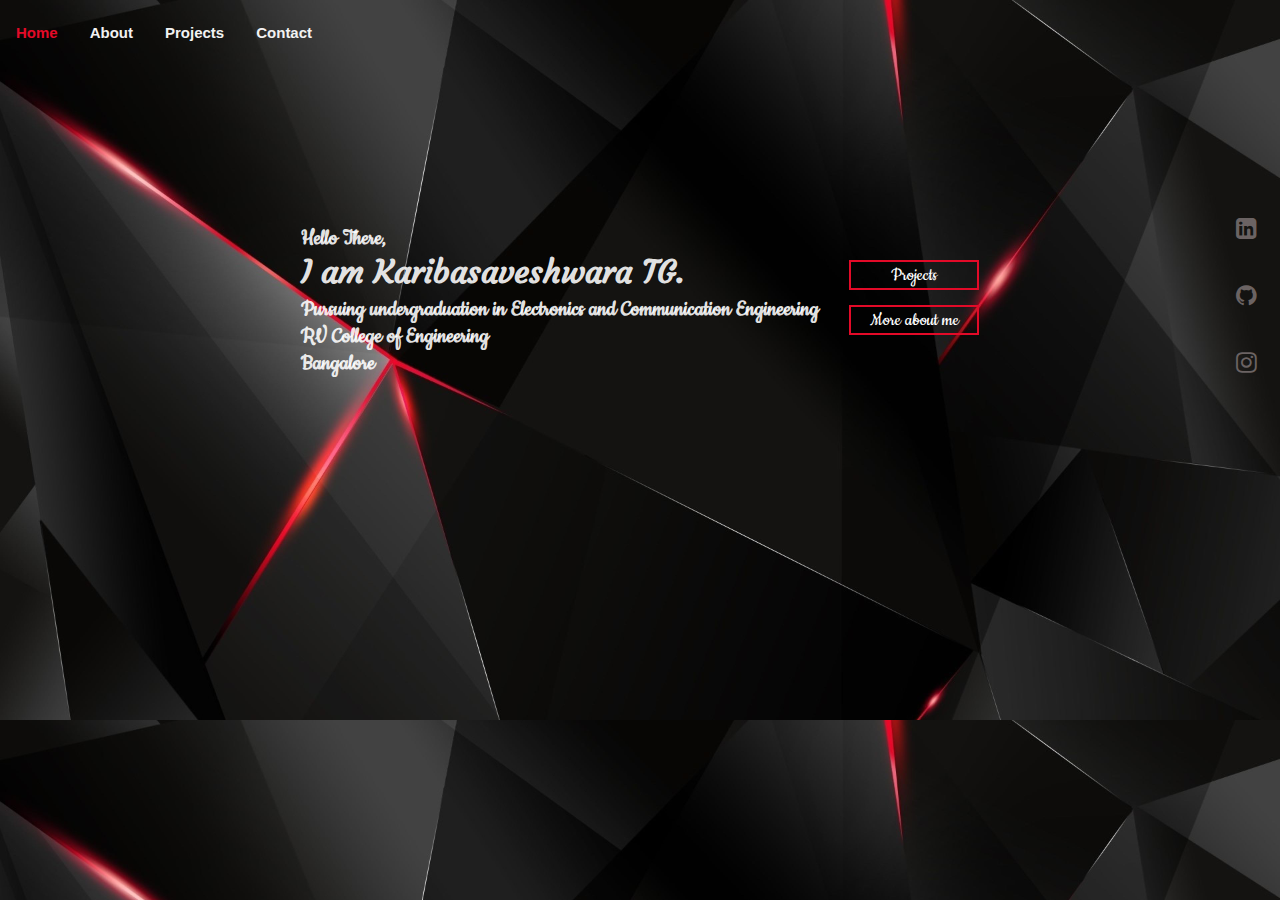
<file: index.html>
<!DOCTYPE html>
<html lang="en">
<head>
    <meta charset="UTF-8">
    <meta http-equiv="X-UA-Compatible" content="IE=edge">
    <meta name="viewport" content="width=device-width, initial-scale=1.0">
    <link rel="stylesheet" href="intro-style.css">
    <link rel="stylesheet" href="https://cdnjs.cloudflare.com/ajax/libs/font-awesome/4.7.0/css/font-awesome.min.css">
    <title>Karibasaveshwara TG</title>
</head>
<body>
    <div class="topnav" id="myTopnav">
        <a href="index.html" class="active">Home</a>
        <a href="about.html">About</a>
        <a href="projects.html">Projects</a>
        <a href="contact.html">Contact</a>
        <a href="javascript:void(0);" class="icon" onclick="myFunction()">
          <i class="fa fa-bars"></i>
        </a>
    </div>

    <div class="social-media">
      <ul>
        <li><a href="https://www.linkedin.com/in/karibasaveshwara-t-g-36ba661b9/"><i class="fa fa-linkedin-square"></i></a></li>
        <li><a href="https://github.com/Basava44"><i class="fa fa-github"></i></a></li>
      <li><a href="https://www.instagram.com/basava44/"><i class="fa fa-instagram"></i></a></li>
    </ul>
    </div>
    
    <div class="contents">
    <div class="words">
    <h2>Hello There,</h2>
    <h1 class="name" style="font-family:'Courgette', cursive;">I am Karibasaveshwara TG.</h1>
    <h2>Pursuing undergraduation in Electronics and Communication Engineering</h2>
    <h2>RV College of Engineering</h2>
    <h2>Bangalore</h2>
    </div>
    <div class="pages">
        <h2 class="projects">
        <a href="projects.html">Projects</a>
        </h2>
        <h2 class="about">
        <a href="about.html" class="two">More about me</a>
        </h2>
    </div>
    </div>
    <script>
        function myFunction() {
          var x = document.getElementById("myTopnav");
          if (x.className === "topnav") {
            x.className += " responsive";
          } else {
            x.className = "topnav";
          }
        }
    </script>
</body>
</html>
</file>
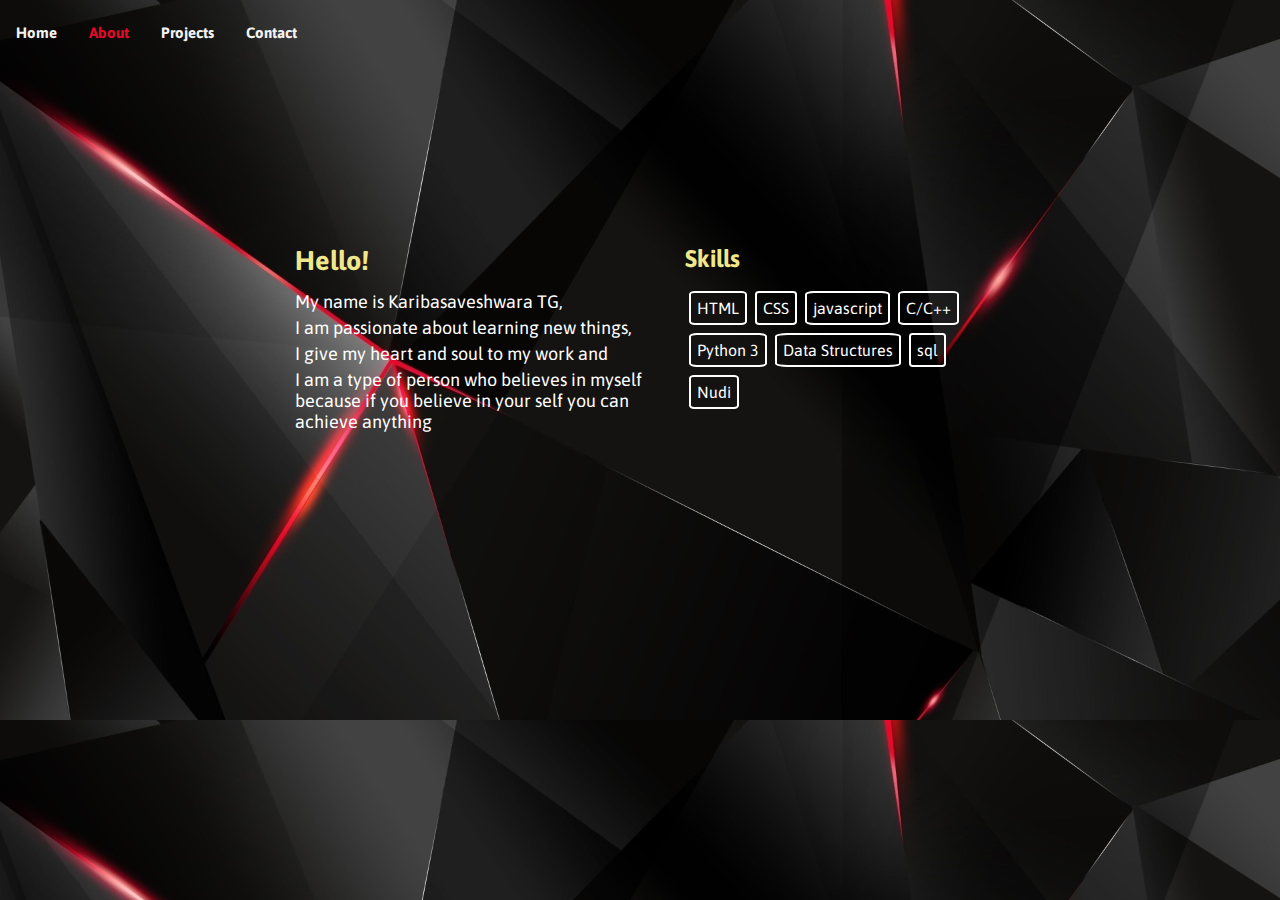
<file: about.html>
<!DOCTYPE html>
<html lang="en">
<head>
    <meta charset="UTF-8">
    <meta http-equiv="X-UA-Compatible" content="IE=edge">
    <meta name="viewport" content="width=device-width, initial-scale=1.0">
    <link rel="stylesheet" href="about-style.css">
    <link rel="stylesheet" href="https://cdnjs.cloudflare.com/ajax/libs/font-awesome/4.7.0/css/font-awesome.min.css">
    <title>More About Me</title>
</head>
<body>
    <div class="topnav" id="myTopnav">
        <a href="index.html">Home</a>
        <a href="about.html" class="active">About</a>
        <a href="projects.html">Projects</a>
        <a href="contact.html">Contact</a>
        <a href="javascript:void(0);" class="icon" onclick="myFunction()">
          <i class="fa fa-bars"></i>
        </a>
    </div>
    <div class="container">
        <div class="data1">
            <h2 class="subheading1">Hello!</h2>
            <p class="paragraph">My name is <span class="name">Karibasaveshwara TG</span>,</p>
            <p class="paragraph">I am passionate about learning new things,</p>
            <p class="paragraph">I give my heart and soul to my work and</p>
            <p class="paragraph"><span class="bold"> I am a type of person who believes in myself because if you believe in your self you can achieve anything</span></p>
        </div>
        <div class="data2">
            <h2 class="subheading2">Skills</h2>
            <div class="skills-container">
                <div class="skill" class="your-element" data-tilt>HTML</div>
                <div class="skill" class="your-element" data-tilt>CSS</div>
                <div class="skill" class="your-element" data-tilt>javascript</div>
                <div class="skill" class="your-element" data-tilt>C/C++</div>
                <div class="skill" class="your-element" data-tilt>Python 3</div>
                <div class="skill" class="your-element" data-tilt>Data Structures</div>
                <div class="skill" class="your-element" data-tilt>sql</div>
                <div class="skill" class="your-element" data-tilt>Nudi</div>
            </div>
        </div>
    </div>

    <script>
        function myFunction() {
          var x = document.getElementById("myTopnav");
          if (x.className === "topnav") {
            x.className += " responsive";
          } else {
            x.className = "topnav";
          }
        }
    </script>
    <script src="vanilla-tilt.js"></script>
</body>
</html>
</file>
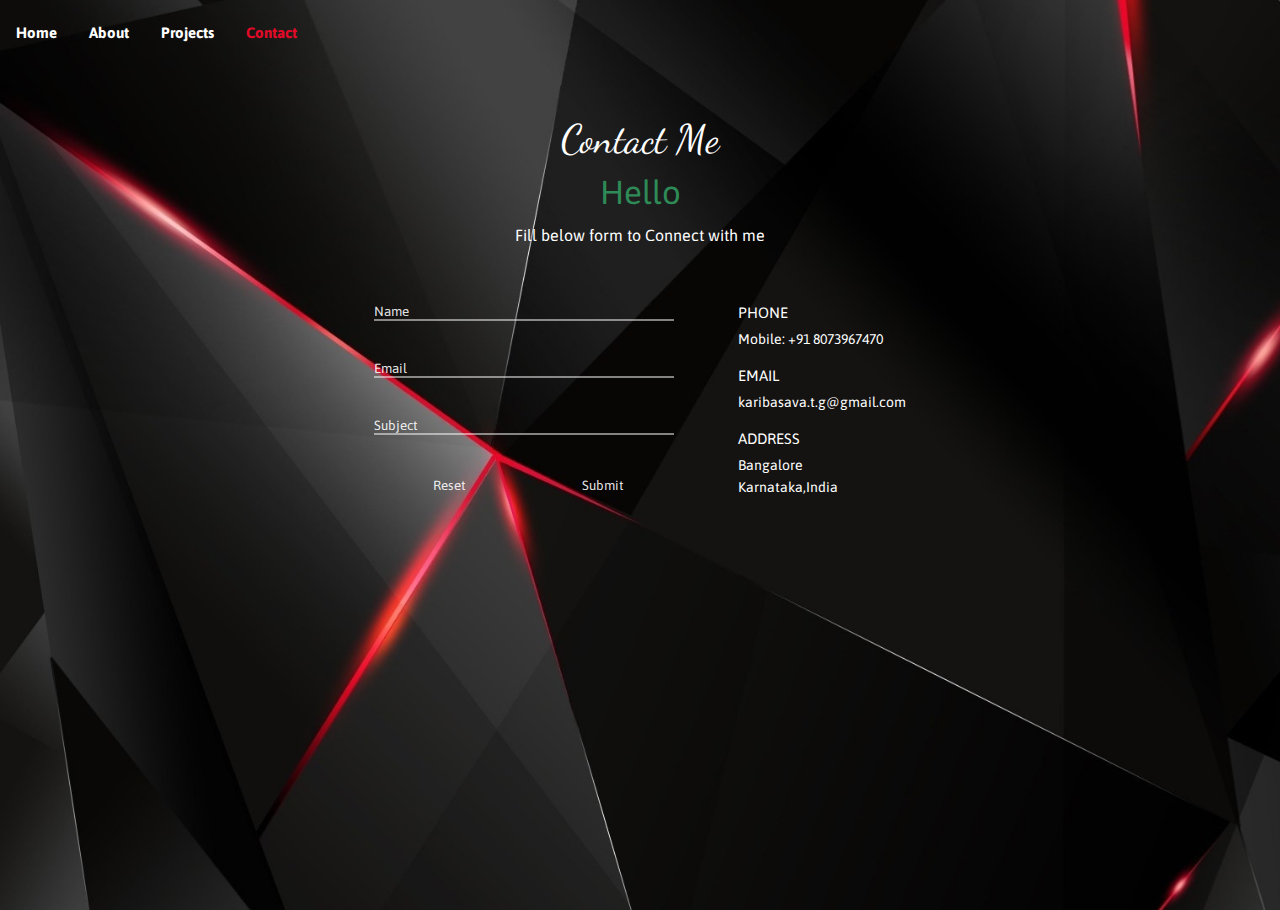
<file: contact.html>
<!DOCTYPE html>
<html lang="en">
<head>
    <meta charset="UTF-8">
    <meta http-equiv="X-UA-Compatible" content="IE=edge">
    <meta name="viewport" content="width=device-width, initial-scale=1.0">
    <link rel="stylesheet" href="contact-style.css">
    <link rel="stylesheet" href="https://cdnjs.cloudflare.com/ajax/libs/font-awesome/4.7.0/css/font-awesome.min.css">
    <title>Contact Me</title>
</head>
<body>
    <div class="topnav" id="myTopnav">
        <a href="index.html">Home</a>
        <a href="about.html">About</a>
        <a href="projects.html" >Projects</a>
        <a href="contact.html" class="active">Contact</a>
        <a href="javascript:void(0);" class="icon" onclick="myFunction()">
        <i class="fa fa-bars"></i>
        </a>
    </div>
<div class="heading">Contact Me</div>
    <div class="greeting">Hello</div>
    <div class="sentence">Fill below form to Connect with me</div>
    <div class="card-div">
            <div class="data1">
                <form action="https://formspree.io/f/mrgrzgqa" method="POST">
                    <fieldset>
                        <div class="form-field">
                            <input type="text" name="contact-name" id="name" class="name" name="NAME" placeholder="Name" minlength="3" required aria-required="true">
                        </div>
                        <div class="form-field">
                            <input type="email" name="email" id="email" class="email" name="EMAIL" placeholder="Email" minlength="4" required aria-required="true">
                        </div>
                        <div class="form-field">
                            <input type="text" name="contact-name" id="subject" class="subject" name="MESSAGE" placeholder="Subject" minlength="20" required aria-required="true">
                        </div>
                        <button class="reset" type="reset" name="reset" id="reset">Reset</button>
                        <button class="submit" name="submit" type="submit" id="submit">Submit</button>
                    </fieldset>
                </form>
            </div>
            <div class="data2">
                <div class="phone">
                    <p class="contact">PHONE</p>
                    <p class="contact-child">Mobile: +91 8073967470</p>
                </div>
                <div class="mail">
                    <p class="contact">EMAIL</p>
                    <p class="contact-child">karibasava.t.g@gmail.com</p>
                </div>
                <div class="address">
                    <p class="contact">ADDRESS</p>
                    <p class="contact-child">Bangalore</p>
                    <p class="contact-child">Karnataka,India</p>
                </div>
            </div>
    </div>
    <script>
        function myFunction() {
          var x = document.getElementById("myTopnav");
          if (x.className === "topnav") {
            x.className += " responsive";
          } else {
            x.className = "topnav";
          }
        }
        </script>
</body>
</html>
</file>
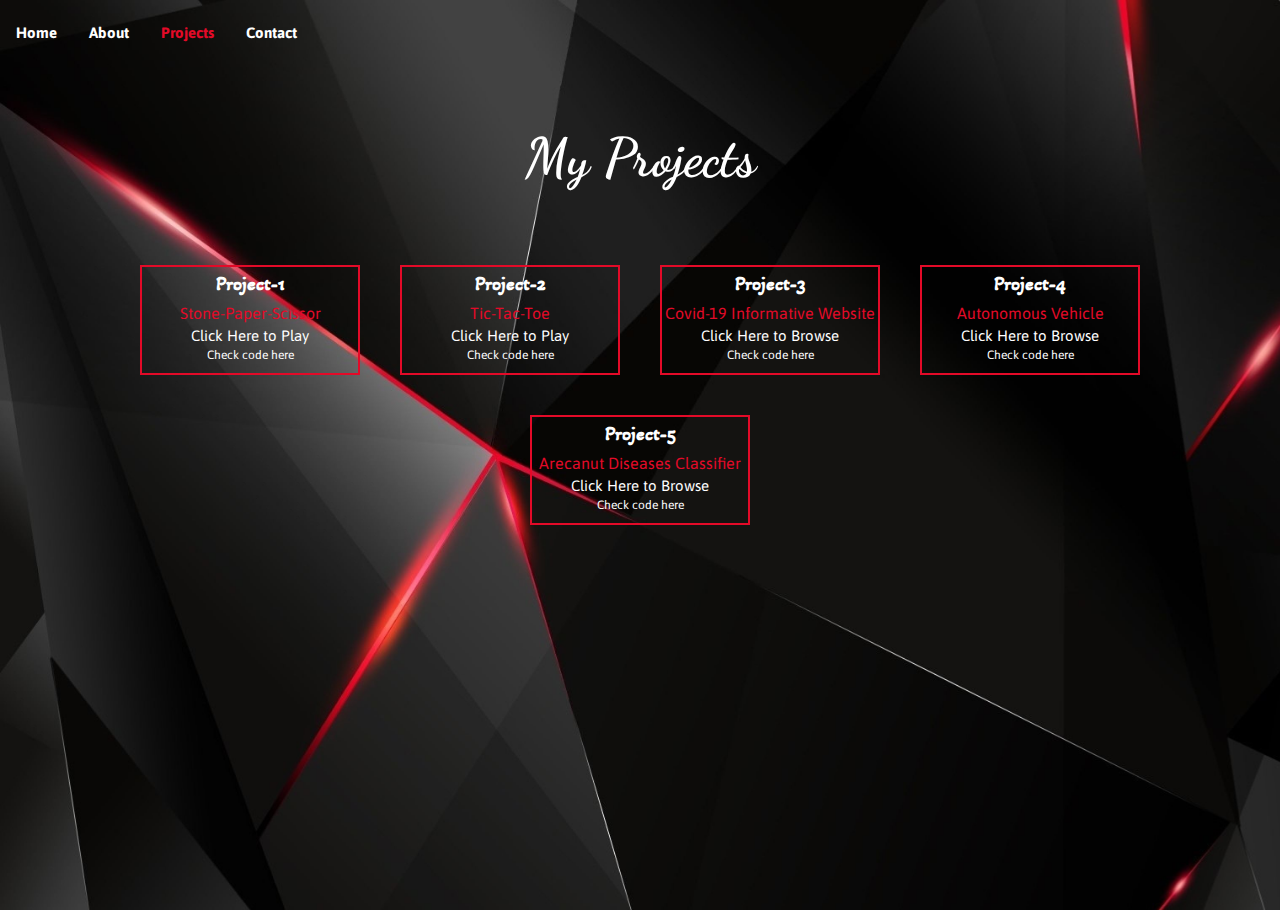
<file: projects.html>
<!DOCTYPE html>
<html lang="en">
<head>
    <meta charset="UTF-8">
    <meta http-equiv="X-UA-Compatible" content="IE=edge">
    <meta name="viewport" content="width=device-width, initial-scale=1.0">
    <link rel="stylesheet" href="style.css">
    <link rel="stylesheet" href="https://cdnjs.cloudflare.com/ajax/libs/font-awesome/4.7.0/css/font-awesome.min.css">
    <title>Projects</title>
</head>
<body>
    <div class="topnav" id="myTopnav">
        <a href="index.html">Home</a>
        <a href="about.html">About</a>
        <a href="projects.html" class="active">Projects</a>
        <a href="contact.html">Contact</a>
        <a href="javascript:void(3);" class="icon" onclick="myFunction()">
          <i class="fa fa-bars"></i>
        </a>
      </div>
    <div class="heading">
        <a class="heading"><h2>My Projects</h2></a>
    </div>
    <div class="boxes">
    <div class="box" class="your-element" data-tilt data-tilt-scale="1.1">
        <div class="subheading">Project-1</div>
        <div class="project-name">Stone-Paper-Scissor</div>
        <div class="link"><a href="http://rockpaperscissor1.c1.biz/" target="_blank">Click Here to Play</a></div>
        <div class="gitlink"><a href="https://github.com/Basava44/RockPaperScissor-Game-.git" target="_blank">Check code here</a></div>
    </div>
    <div class="box" class="your-element" data-tilt data-tilt-scale="1.1">
        <div class="subheading">Project-2</div>
        <div class="project-name">Tic-Tac-Toe</div>
        <div class="link"><a href="http://tictactoe11.c1.biz" target="_blank">Click Here to Play</a></div>
        <div class="gitlink"><a href="https://github.com/Basava44/tictactoe-game.git" target="_blank">Check code here</a></div>
    </div>
    <div class="box" class="your-element" data-tilt data-tilt-scale="1.1">
        <div class="subheading">Project-3</div>
        <div class="project-name">Covid-19 Informative Website</div>
        <div class="link"><a href="http://covid19rvce.000webhostapp.com/" target="_blank">Click Here to Browse</a></div>
        <div class="gitlink"><a href="https://github.com/Basava44/Covid-19-website.git" target="_blank">Check code here</a></div>
    </div>
    <div class="box" class="your-element" data-tilt data-tilt-scale="1.1">
        <div class="subheading">Project-4</div>
        <div class="project-name">Autonomous Vehicle</div>
        <div class="link"><a href="https://youtu.be/zu4DDx5mp80" target="_blank">Click Here to Browse</a></div>
        <div class="gitlink"><a href="https://github.com/Basava44/Autonomous-Vehicle.git" target="_blank">Check code here</a></div>
    </div>
    <div class="box" class="your-element" data-tilt data-tilt-scale="1.1">
      <div class="subheading">Project-5</div>
      <div class="project-name">Arecanut Diseases Classifier</div>
      <div class="link"><a href="https://basava44.github.io/Arecanut-Disease-Classifier/" target="_blank">Click Here to Browse</a></div>
      <div class="gitlink"><a href="https://github.com/Basava44/Arecanut-Disease-Classifier" target="_blank">Check code here</a></div>
    </div>
    </div>
    <script type="text/javascript" src="vanilla-tilt.js"></script>
    <script>
        function myFunction() {
          var x = document.getElementById("myTopnav");
          if (x.className === "topnav") {
            x.className += " responsive";
          } else {
            x.className = "topnav";
          }
        }
    </script>
</body>
</html>
</file>
<file: intro-style.css>
@import url('https://fonts.googleapis.com/css2?family=Cookie&display=swap');
@import url('https://fonts.googleapis.com/css2?family=Pacifico&display=swap');
@import url('https://fonts.googleapis.com/css2?family=Courgette&family=Pacifico&display=swap');


*{
    margin: 0;
    padding: 0;
    box-sizing: border-box;
}

body{
    /*background: linear-gradient(116.73deg, #5a58e4 2.34%, rgba(255, 255, 255, 0) 70.55%), linear-gradient(180deg, #df8787 0%, rgba(255, 255, 255, 0) 100%), #f1a956;*/
    background-image:url(background.jpg);
    background-size: cover;
    color:rgba(255, 255, 255, 0.9);
    height: vh;
}

h1{
    margin-bottom: 4px;
}

.contents{
    display: flex;
    flex-direction: row;
    justify-content: center;
    flex-flow: wrap;
    margin-top: 170px;
}

.words{
    text-align: left;
    font-family: 'Cookie', cursive;
}

.pages{
    margin-top: 20px;
    color:white;
    transition: 0.8s;
}

.pages:hover{
    color: white;
}

.projects,.about{
    font-size: 20px;
    color: whitesmoke;
    border: 2.5px solid rgb(227,10,40);
    font-weight:400;
    padding: 2px;
    height: 30px;
    width: 130px;
    text-align: center;
    margin-top: 15px;
    margin-left: 30px;
    font-family: 'Cookie', cursive;
    transition: 0.8s;
    background-color: transparent;
}

.projects:hover,.about:hover{
    background-color:rgb(227,10,40);
    border-color: white;
    font-weight: 500;
    color:black;
}
.name{
    transition: .9s;
}

.name:hover{
    /*color: rgb(235, 27, 27);*/
    color: rgb(227, 10, 40);
}

.pages a{
    text-decoration: none;
    color: white;
    transition: 0.8s;
}

.pages a:hover{
    color: black;
}

.topnav {
    overflow:hidden;
    background-color:transparent;
    margin-top: 10px;
  }
  
.topnav a {
   float: left;
   font-family: Asap,sans-serif;
   display: block;
   color: #f2f2f2;
   text-align: center;
   padding: 14px 16px;
   text-decoration: none;
   font-size: 15px;
   font-weight: bold;
 }
  
  .topnav a:hover {
    color: rgb(227, 10, 40);
  }
  
  .topnav a.active {
    color: rgb(227, 10, 40);
  }
  
  .topnav .icon {
    display: none;
  }

 .social-media{
    margin-left: 95%;
    margin-top: 11%;
    position:absolute;
  }

  li{
    list-style: none;
    padding: 20px;
  }

  .social-media a{
    text-decoration: none;
    color: rgb(107, 99, 99);
    transition: 0.5s;
    font-size:24px;
  }

  .social-media a:hover{
    color: white;
  }


@media screen and (max-width: 700px) {
    .topnav a:not(:first-child) {display: none;}
    .topnav a.icon {
      float: right;
      display: block;
    }
    body{
      height: 100vh;
    }
    body{
      margin: 0;
      background-size: auto;
  }
  .contents{
      margin-left: 10px;
  }

  .projects,.about{
      margin: 0 15px;
  }
  .pages{
      margin-top: 80px;
      display:flex;
      flex-direction: row;
      justify-content: center;
      flex-flow: wrap;
  }
  }

  @media screen and (max-width: 600px) {
    .topnav.responsive {position: relative;}
    .topnav.responsive .icon {
      position: absolute;
      right: 0;
      top: 0;
    }
    .topnav.responsive a {
      float: none;
      display:block;
      text-align: left;
    }

    .social-media{
      margin: 0;
    }

    ul{
      display: flex;
      justify-content:center;
      margin-left: 100px;
      margin-top: 200%;
    }
  }
</file>
<file: about-style.css>
@import url('https://fonts.googleapis.com/css2?family=Akaya+Telivigala&display=swap');
@import url('https://fonts.googleapis.com/css2?family=Asap:wght@600&display=swap');
@import url('https://fonts.googleapis.com/css2?family=Dancing+Script:wght@700&display=swap');
@import url('https://fonts.googleapis.com/css2?family=Dancing+Script:wght@700&family=Recursive:wght@700&display=swap');

*{
    margin: 0;
    padding: 0;
    box-sizing: border-box;
}

body{
    background-image: url(background.jpg);
    background-size: cover;
    color: white;
    font-family: Asap,sans-serif;
}

.container{
    display: flex;
    justify-content: center;
    flex-direction: row;
    flex-flow: wrap;
    margin-top: 150px;
}

.subheading1,.subheading2{
    color:khaki;
    margin-bottom: 15px;
}

.bold{
    transition: 0.8s;
}

.bold:hover{
    color: rgb(227, 10, 40);
}

.name{
    transition: 0.8s;
}

.name:hover{
    color: rgb(227, 10, 40);
}

.data1,.data2{
    margin:20px;
}

.data1{
    margin-top: 40px;
    width: 350px;
    font-size: 18px;
}

.data2{
    margin-top: 40px;
    /*border: 2px solid whitesmoke;*/
    width: 300px;
}

p{
    margin-top: 5px;
}

.skills-container{
    display: flex;
    flex-direction: row;
    flex-flow: wrap;
    justify-content: left;
}

.skill{
    border: 2px solid white;
    width:fit-content;
    margin: 4px;
    padding: 6px;
    border-radius: 10%;
    transition: 0.8s;
}

.skill:hover{
    background-color: rgb(227, 10, 40);
    color: black;
    font-weight: bolder;
}







.topnav {
    overflow:hidden;
    background-color:transparent;
    margin-top: 10px;
  }
  
.topnav a {
   float: left;
   font-family: Asap,sans-serif;
   display: block;
   color: #f2f2f2;
   text-align: center;
   padding: 14px 16px;
   text-decoration: none;
   font-size: 15px;
   font-weight: bold;
 }
  
  .topnav a:hover {
    color: rgb(227, 10, 40);
  }
  
  .topnav a.active {
    color: rgb(227, 10, 40);
  }
  
  .topnav .icon {
    display: none;
  }



@media screen and (max-width: 600px) {
    .topnav a:not(:nth-child(2)) {display: none;}
    .topnav a.icon {
      display:inline;
      float: right;
    }
    .container{
      margin-top: 15px;
    }
    .data2{
      margin-left: -40px;
    }
    body{
      height: 100vh;
    }
  }

  @media screen and (max-width: 600px) {
    .topnav.responsive {position: relative;}
    .topnav.responsive .icon {
      position: absolute;
      right: 0;
      top: 0;
    }
    .topnav.responsive a {
      float: none;
      display:block;
      text-align: left;
    }
  }
</file>
<file: contact-style.css>
@import url('https://fonts.googleapis.com/css2?family=Akaya+Telivigala&display=swap');
@import url('https://fonts.googleapis.com/css2?family=Asap:wght@600&display=swap');
@import url('https://fonts.googleapis.com/css2?family=Dancing+Script:wght@700&display=swap');
@import url('https://fonts.googleapis.com/css2?family=Dancing+Script:wght@700&family=Recursive:wght@700&display=swap');

*{
    margin:0;
    padding: 0;
    box-sizing: border-box;
}

body{
    font-family: Asap, sans-serif;
    /*background: linear-gradient(116.73deg, #5a58e4 2.34%, rgba(255, 255, 255, 0) 70.55%), linear-gradient(180deg, #df8787 0%, rgba(255, 255, 255, 0) 100%), #f1a956;*/
    background-image: url(background.jpg);
    background-repeat: no-repeat;
    background-size: cover;
    height: 100vh;
    color: white;
}

.heading{
    font-size: 40px;
    color: white;
    justify-content: center;
    text-align: center;
    font-family: 'Dancing Script', cursive;
    margin-top: 60px;
    transition: 0.8s;
}

.heading:hover{
    color:rgb(227, 10, 40);
}



.greeting{
    color:seagreen;
    font-size: 33px;
    text-align: center;
    margin-top: 10px;
    transition: 0.5s;
}

.sentence{
    margin: 15px 0 15px 0;
    text-align: center;
}


fieldset{
    border: none;
}

input{
    border-top: none;
    border-left: none;
    border-right: none;
    margin: 20px 0 20px 0;
    width: 300px;
    background: transparent;
    border-color: rgba(255, 255, 255, 0.5);
    color: rgb(227, 10, 40);
}

p{
    font-size: 15px;
    margin: 6px 0 ;
}

.phone,.mail,.address{
    margin: 20px 0 20px 60px;
}

.contact{
    margin-bottom: 10px;
    transition: 0.5s;
    font-size: 15px;
    transition: 0.6s;
}

.contact:hover{
    color: rgb(227, 10, 40);
}

.contact-child{
    font-size: 14px;
}

button{
    width: 150px;
    height: 20px;
    margin-top: 20px;
    color: rgba(255, 255, 255, 0.9);
    font-family: Asap,sans-serif;
    background: transparent;
    border-color: black;
    border: none;
    transition: 0.8s;
}

button:hover{
    cursor: pointer;
    color:rgb(227, 10, 40);
}

.card-div{
    display: flex;
    justify-content: center;
    flex-direction: row;
    flex-flow: wrap;
    margin-top: 40px;
    
}

.data2:hover{
    cursor:default;
}



input:focus-within{
    font-family: Asap,sans-serif;
}

::placeholder{
    font-family: Asap,sans-serif;
    color: rgba(255, 255, 255, 0.9);
}

.topnav {
    overflow:hidden;
    background-color:transparent;
    margin-top: 10px;
  }
  
.topnav a {
   float: left;
   font-family: Asap,sans-serif;
   display: block;
   color: white;
   text-align: center;
   padding: 14px 16px;
   text-decoration: none;
   font-size: 15px;
   font-weight: bold;
 }
  
  .topnav a:hover {
    color: rgb(227, 10, 40);
  }
  
  .topnav a.active {
    color: rgb(227, 10, 40);
  }
  
  .topnav .icon {
    display: none;
  }


@media screen and (max-width: 600px) {
    .topnav a:not(:nth-child(4)) {display: none;}
    .topnav a.icon {
      float: right;
      display: block;
    }
    .phone,.mail,.address{
        margin: 20px 0 0 0;
    }

    .heading{
        margin-top: 15px;
    }

    .data2{
        margin-left: -40px;
    }
    body{
        height: 100vh;
    }

  }

@media screen and (max-width: 600px) {
    .topnav.responsive {position: relative;}
    .topnav.responsive .icon {
      position: absolute;
      right: 0;
      top: 0;
    }
    .topnav.responsive a {
      float: none;
      display:block;
      text-align: left;
    }
}
</file>
<file: style.css>
@import url('https://fonts.googleapis.com/css2?family=Akaya+Telivigala&display=swap');
@import url('https://fonts.googleapis.com/css2?family=Asap:wght@600&display=swap');
@import url('https://fonts.googleapis.com/css2?family=Dancing+Script:wght@700&display=swap');
@import url('https://fonts.googleapis.com/css2?family=Dancing+Script:wght@700&family=Recursive:wght@700&display=swap');
*{
    padding: 0;
    margin: 0;
    box-sizing: border-box;
}


body{
    height: 100vh;
   /* background: linear-gradient(116.73deg, #5a58e4 2.34%, rgba(255, 255, 255, 0) 70.55%), linear-gradient(180deg, #df8787 0%, rgba(255, 255, 255, 0) 100%), #f1a956;*/
    font-family: Asap, sans-serif;
    background-image: url(background.jpg);
    background-size: cover;
}

a{
    text-decoration:none;
    color:white;
}

.heading{
    color:white;
    text-align: center;
    width: 250px;
    height: 40px;
    margin: auto;
    margin-top: 70px;
    margin-bottom: 80px;
    font-family: 'Dancing Script', cursive;
    font-size: 36px;
    transition: 0.8s;
}

.heading:hover{
    color:rgb(227,10,40);
}

.boxes{
    display: flex;
    flex-direction: row;
    justify-content: center;
    flex-flow: wrap;
}

.subheading{
    font-weight: bolder;
    font-size: 20px;
    margin:5px 0 8px 0;
    color:white;
    font-family: 'Akaya Telivigala', cursive;
    transition: 0.4s;
}

.subheading:hover {
    color: rgb(277, 10, 40);
}


.box{
    border:2px solid rgb(227, 10, 40);
    /*background-color:rgba(255, 255, 255, 0.6);*/
    background-color: transparent;
    height: 110px;
    width: 220px;
    margin: 20px;
    display: flexbox;
    text-align:center;
    transition: 1s;
    color: white;
}

.box:hover{
    background-color:rgb(19, 18, 16);
    box-shadow: turquoise;
    border: 2px solid white;
    color: black;
}




.project-name{
    margin-bottom: 5px;
    color: rgb(227, 10, 40);
}

.link{
    margin-bottom: 4px;
    font-size: 15px;
    color: white;
}

.gitlink{
    margin-bottom: 2px;
    font-size: 12px;
    color: white;
}


.topnav {
    overflow:hidden;
    background-color:transparent;
    margin-top: 10px;
  }
  
.topnav a {
   float: left;
   font-family: Asap,sans-serif;
   display: block;
   color: white;
   text-align: center;
   padding: 14px 16px;
   text-decoration: none;
   font-size: 15px;
   font-weight: bold;
 }
  
  .topnav a:hover {
    color: rgb(227, 10, 40);
    
  }
  
  .topnav a.active {
    color: rgb(227, 10, 40);
  }
  
  .topnav .icon {
    display: none;
  }

@media screen and (max-width: 600px) {
    .topnav a:not(:nth-child(3)) {display: none;}
    .topnav a.icon {
      float: right;
      display: block;
    }
    body{
      height: 100vh;
    }
  }

  @media screen and (max-width: 600px) {
    .topnav.responsive {position: relative;}
    .topnav.responsive .icon {
      position: absolute;
      right: 0;
      top: 0;
    }
    .topnav.responsive a {
      float: none;
      display:block;
      text-align: left;
    }
  }
</file>
